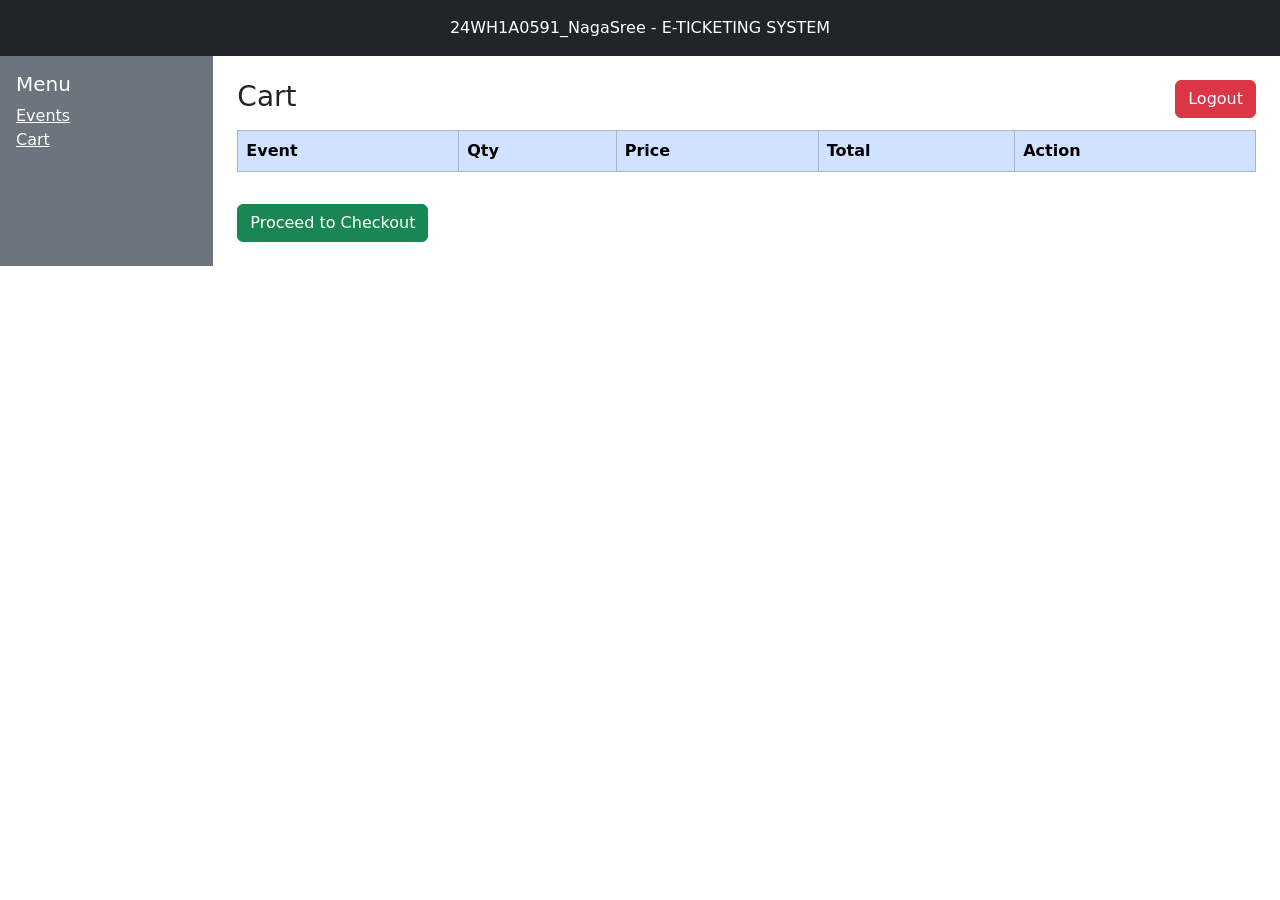
<file: cart.html>
<!DOCTYPE html>
<html>
<head>
  <title>Cart</title>
  <meta name="viewport" content="width=device-width, initial-scale=1">
  <link href="https://cdn.jsdelivr.net/npm/bootstrap@5.3.0/dist/css/bootstrap.min.css" rel="stylesheet">
</head>

<body onload="loadCart()">

<div class="bg-dark text-white text-center p-3">
  24WH1A0591_NagaSree - E-TICKETING SYSTEM
</div>

<div class="container-fluid">
  <div class="row">

    <div class="col-md-2 bg-secondary text-white p-3">
      <h5>Menu</h5>
      <a href="events.html" class="text-white d-block">Events</a>
      <a href="cart.html" class="text-white d-block">Cart</a>
    </div>

    <div class="col-md-10 p-4">

      <button class="btn btn-danger float-end" onclick="logout()">Logout</button>

      <h3>Cart</h3>

      <table class="table table-bordered mt-3">
        <thead class="table-primary">
          <tr>
            <th>Event</th>
            <th>Qty</th>
            <th>Price</th>
            <th>Total</th>
            <th>Action</th>
          </tr>
        </thead>
        <tbody id="cartTable"></tbody>
      </table>

      <h5 id="total"></h5>

      <button class="btn btn-success mt-3" onclick="checkout()">Proceed to Checkout</button>

    </div>
  </div>
</div>

<script src="script.js"></script>
</body>
</html>
</file>
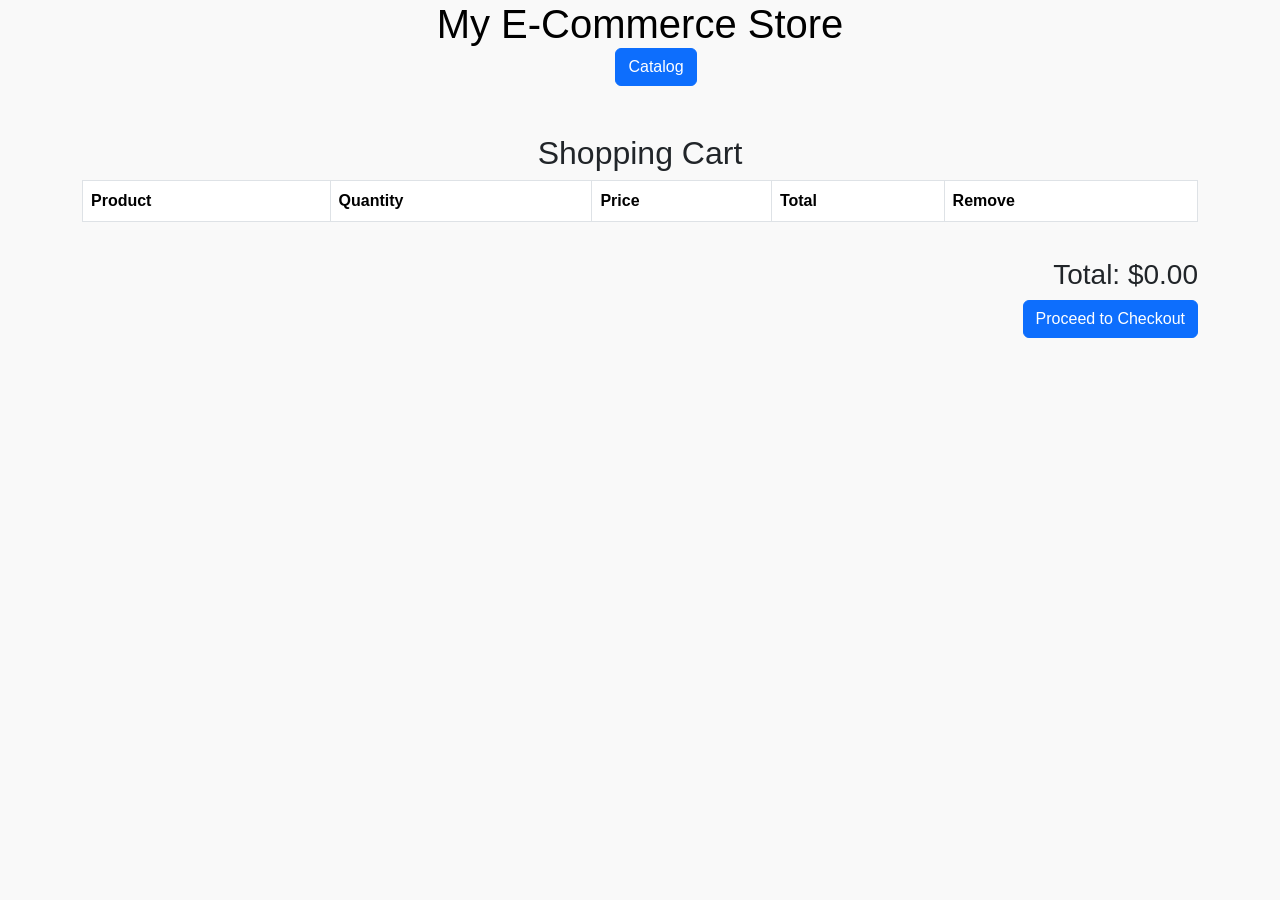
<file: Cart.html>
<!DOCTYPE html>
<html lang="en">
<head>
<meta charset="UTF-8">
<meta name="viewport" content="width=device-width, initial-scale=1.0">
<title>Shopping Cart</title>
<!-- Bootstrap CSS CDN -->
<link href="https://cdn.jsdelivr.net/npm/bootstrap@5.3.0-alpha1/dist/css/bootstrap.min.css" rel="stylesheet">
<script src="https://cdn.jsdelivr.net/npm/@popperjs/core@2.11.6/dist/umd/popper.min.js"></script>
<script src="https://cdn.jsdelivr.net/npm/bootstrap@5.3.0-alpha1/dist/js/bootstrap.min.js"></script>
<style>
/* General Styles */
body {
margin: 0;
font-family: Arial, sans-serif;
background-color: #f9f9f9;
}
header {
background-color:#f9f9f9;
color: black;
padding: 0;
text-align: center;
}
header h1 {
margin: 0;
}
.container {
margin-top: 20px;
}
.table-responsive {
margin-bottom: 20px;
}
.footer-content {
text-align: center;
padding: 10px;
background-color: #4caf50;
color: white;
position: fixed;
bottom: 0;
width: 100%;
}
.footer-content a {
color: #ffab40;
text-decoration: none;
}
.footer-content a:hover {
text-decoration: underline;
}

@media (max-width: 768px) {
.table-responsive {
overflow-x: auto;
}
.table thead {
display: none;
}
.table, .table tbody, .table tr, .table td {
display: block;
width: 100%;
}
.table tr {
margin-bottom: 15px;
}
.table td {
text-align: right;
padding-left: 50%;
position: relative;
}
.table td::before {
content: attr(data-label);
position: absolute;
left: 0;
width: 50%;
padding-left: 15px;
font-weight: bold;
text-align: left;
}
}
</style>
</head>
<body>
<header>
<h1>My E-Commerce Store</h1>
<nav>
<ul>
<a href="catalog.html" class="btn btn-primary">Catalog</a>
</ul>
</nav>
</header>
<div class="container mt-5">
<h2 class="text-center">Shopping Cart</h2>
<div class="table-responsive">
<table class="table table-bordered">
<thead>
<tr>
<th>Product</th>
<th>Quantity</th>
<th>Price</th>
<th>Total</th>

<th>Remove</th>
</tr>
</thead>
<tbody id="cartItems">
<!-- Cart items will be inserted here -->
</tbody>
</table>
</div>
<div class="text-end">
<h3>Total: $<span id="cartTotal">0.00</span></h3>
<button class="btn btn-primary">Proceed to Checkout</button>
</div>
</div>
<script>
// Function to load cart items from local storage and display them
function loadCart() {
let cart = JSON.parse(localStorage.getItem('cart')) || [];
let cartItems = document.getElementById('cartItems');
let cartTotal = 0;
cart.forEach(item => {
let row = document.createElement('tr');
let productCell = document.createElement('td');
productCell.textContent = item.name;
row.appendChild(productCell);
let quantityCell = document.createElement('td');
quantityCell.textContent = item.quantity;
row.appendChild(quantityCell);
let priceCell = document.createElement('td');
priceCell.textContent = `$${item.price.toFixed(2)}`;
row.appendChild(priceCell);
let totalCell = document.createElement('td');
totalCell.textContent = `$${(item.price * item.quantity).toFixed(2)}`;
row.appendChild(totalCell);
let removeCell = document.createElement('td');
let removeButton = document.createElement('button');
removeButton.className = 'btn btn-danger';
removeButton.textContent = 'Remove';
removeButton.onclick = () => removeFromCart(item.name);
removeCell.appendChild(removeButton);
row.appendChild(removeCell);
cartItems.appendChild(row);
cartTotal += item.price * item.quantity;
});
document.getElementById('cartTotal').textContent = cartTotal.toFixed(2);
}
// Function to remove items from the cart

function removeFromCart(productName) {
let cart = JSON.parse(localStorage.getItem('cart')) || [];
let updatedCart = cart.filter(item => item.name !== productName);
localStorage.setItem('cart', JSON.stringify(updatedCart));
location.reload();
}
// Load cart items when the page loads
window.onload = loadCart;
</script>
</body>
</html>
</file>
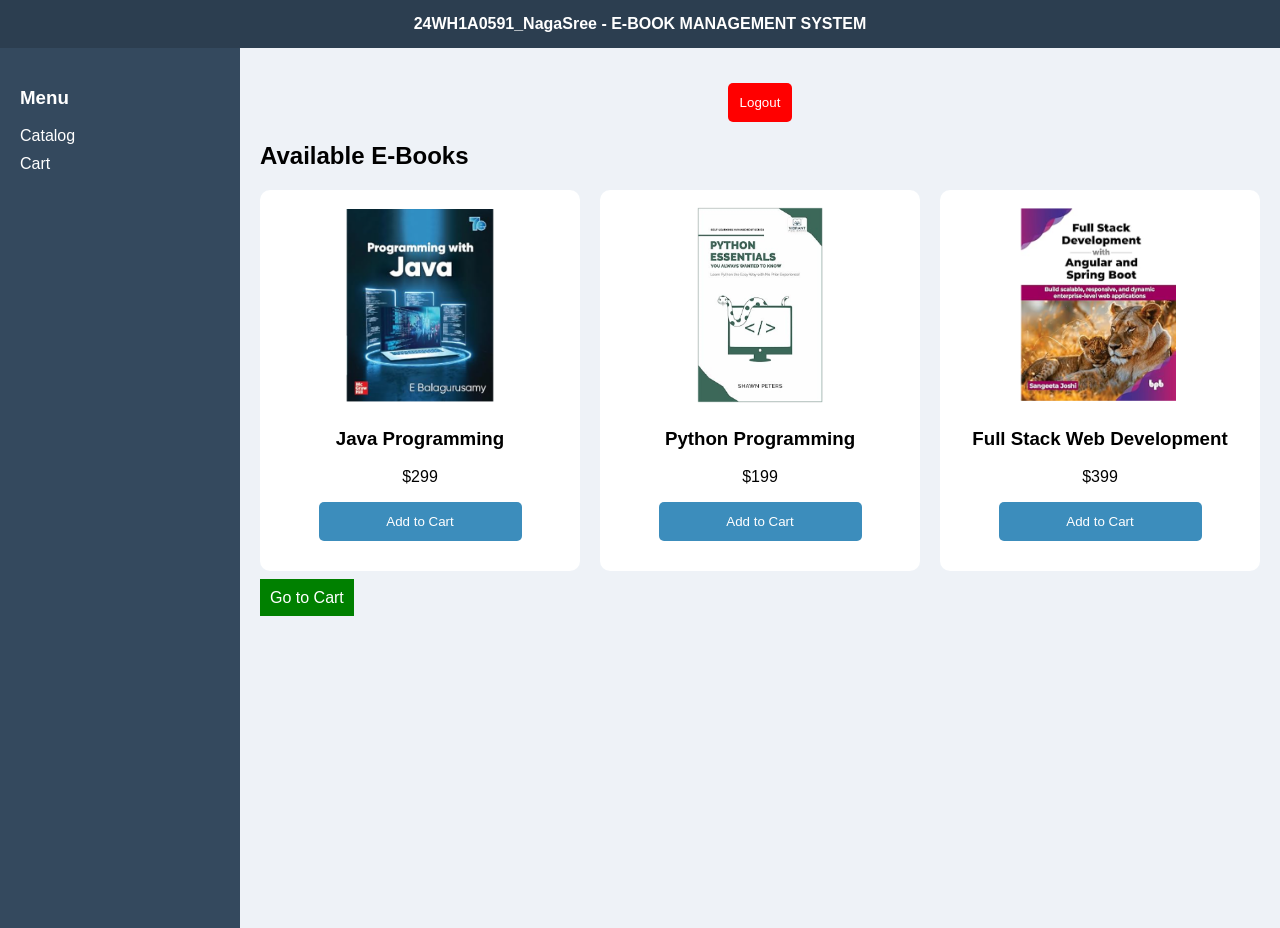
<file: catalog.html>
<!DOCTYPE html>
<html>
<head>
  <title>Catalog</title>
  <link rel="stylesheet" href="style.css">
</head>
<body>

<div class="header">
  24WH1A0591_NagaSree - E-BOOK MANAGEMENT SYSTEM
</div>

<div class="layout">

  <div class="sidebar">
    <h3>Menu</h3>
    <a href="catalog.html">Catalog</a>
    <a href="cart.html">Cart</a>
  </div>

  <div class="main">
    <button class="logout" onclick="logout()">Logout</button>

    <h2>Available E-Books</h2>

    <div class="books">

      <div class="card">
        <img src="book1.png" class="book-img">
        <h3>Java Programming</h3>
        <p>$299</p>
        <button onclick="addToCart('Java Programming',299)">Add to Cart</button>
      </div>

      <div class="card">
        <img src="book2.png" class="book-img">
        <h3>Python Programming</h3>
        <p>$199</p>
        <button onclick="addToCart('Python Programming',199)">Add to Cart</button>
      </div>

      <div class="card">
        <img src="book3.png" class="book-img">
        <h3>Full Stack Web Development</h3>
        <p>$399</p>
        <button onclick="addToCart('Full Stack Web Development',399)">Add to Cart</button>
      </div>

    </div>

    <br>
    <a href="cart.html" class="goto">Go to Cart</a>
  </div>

</div>

<script src="script.js"></script>
</body>
</html>
</file>
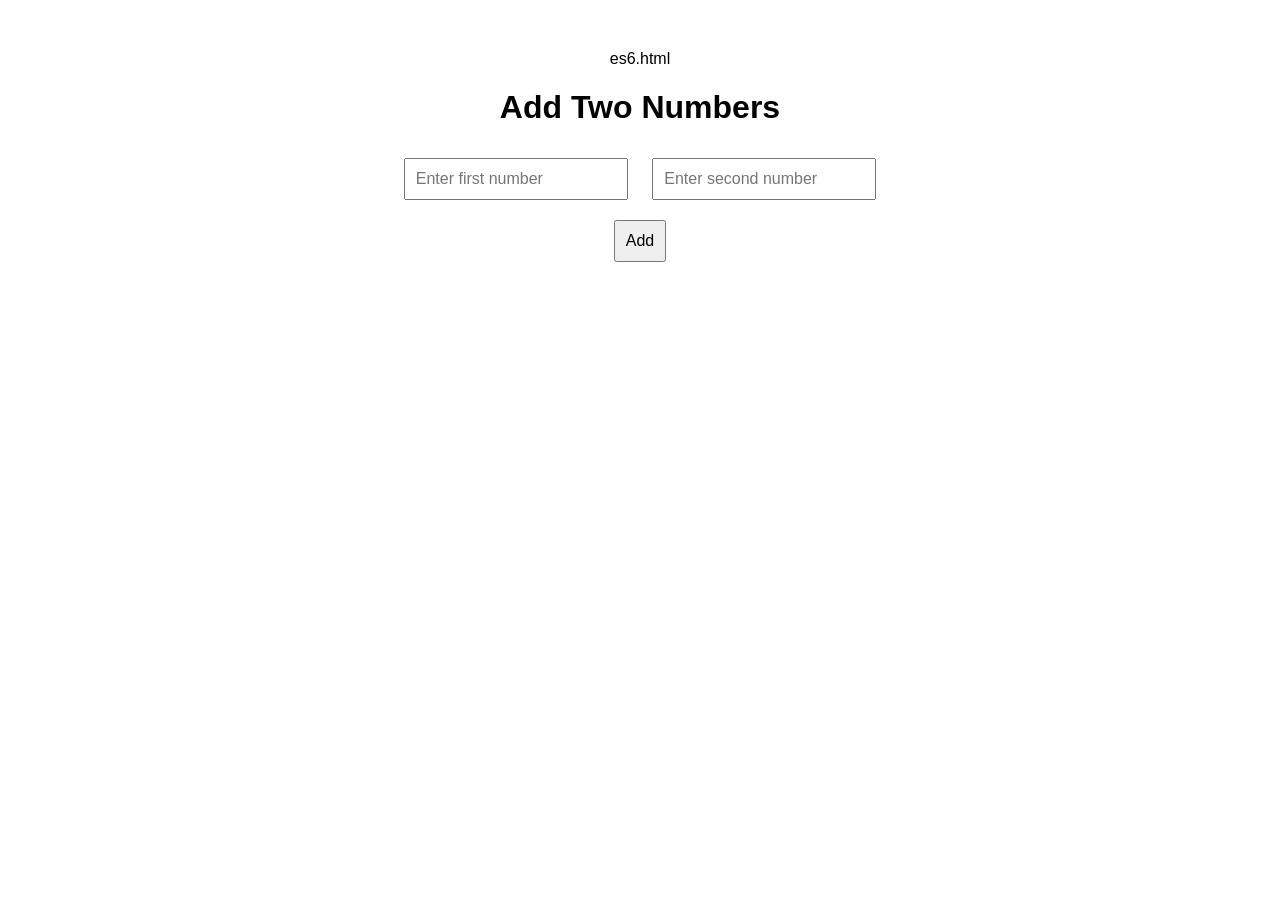
<file: es6.html>
es6.html
<!DOCTYPE html>
<html lang="en">
<head>
<meta charset="UTF-8">
<meta name="viewport" content="width=device-width, initial-scale=1.0">
<title>Add Two Numbers - ES6</title>
<style>
body {
font-family: Arial, sans-serif;
text-align: center;
margin-top: 50px;
}
input, button {
margin: 10px;
padding: 10px;
font-size: 16px;
}
#result {
margin-top: 20px;
font-size: 20px;
color: green;
}
</style>
</head>
<body>
<h1>Add Two Numbers</h1>
<input type="number" id="num1" placeholder="Enter first number">

<input type="number" id="num2" placeholder="Enter second number">
<br>
<button id="addButton">Add</button>
<div id="result"></div>
<script>
// Arrow function to add two numbers
const addNumbers = (a, b) => a + b;
// Event listener for button click
document.getElementById('addButton').addEventListener('click', () => {
const num1 = parseFloat(document.getElementById('num1').value);
const num2 = parseFloat(document.getElementById('num2').value);
if (isNaN(num1) || isNaN(num2)) {
document.getElementById('result').innerText = "Please enter valid numbers!";
} else {
const sum = addNumbers(num1, num2);
document.getElementById('result').innerText = `The sum of ${num1} and ${num2} is ${sum}`;
}
});
</script>
</body>
</html>
</file>
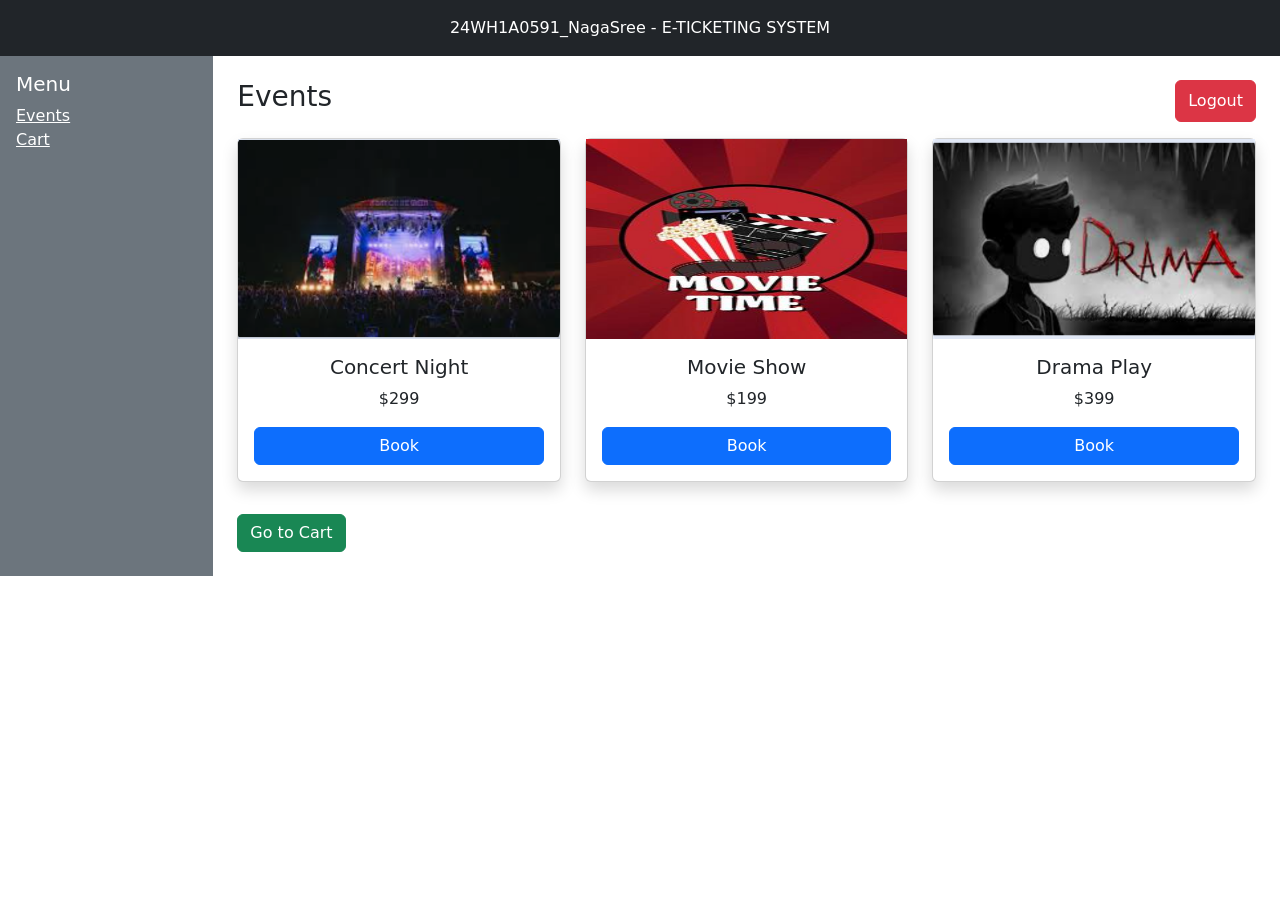
<file: events.html>
<!DOCTYPE html>
<html>
<head>
  <title>Events</title>
  <meta name="viewport" content="width=device-width, initial-scale=1">
  <link href="https://cdn.jsdelivr.net/npm/bootstrap@5.3.0/dist/css/bootstrap.min.css" rel="stylesheet">
</head>

<body>

<div class="bg-dark text-white text-center p-3">
  24WH1A0591_NagaSree - E-TICKETING SYSTEM
</div>

<div class="container-fluid">
  <div class="row">

    <div class="col-md-2 bg-secondary text-white p-3">
      <h5>Menu</h5>
      <a href="events.html" class="text-white d-block">Events</a>
      <a href="cart.html" class="text-white d-block">Cart</a>
    </div>

    <div class="col-md-10 p-4">

      <div class="d-flex justify-content-between">
        <h3>Events</h3>
        <button class="btn btn-danger" onclick="logout()">Logout</button>
      </div>

      <div class="row mt-3">

        <div class="col-lg-4 mb-3">
          <div class="card text-center shadow">
            <img src="event1.png" class="img-fluid" style="height:200px;">
            <div class="card-body">
              <h5>Concert Night</h5>
              <p>$299</p>
              <button class="btn btn-primary w-100" onclick="addToCart('Concert Night',299)">Book</button>
            </div>
          </div>
        </div>

        <div class="col-lg-4 mb-3">
          <div class="card text-center shadow">
            <img src="event2.png" class="img-fluid" style="height:200px;">
            <div class="card-body">
              <h5>Movie Show</h5>
              <p>$199</p>
              <button class="btn btn-primary w-100" onclick="addToCart('Movie Show',199)">Book</button>
            </div>
          </div>
        </div>

        <div class="col-lg-4 mb-3">
          <div class="card text-center shadow">
            <img src="event3.png" class="img-fluid" style="height:200px;">
            <div class="card-body">
              <h5>Drama Play</h5>
              <p>$399</p>
              <button class="btn btn-primary w-100" onclick="addToCart('Drama Play',399)">Book</button>
            </div>
          </div>
        </div>

      </div>

      <a href="cart.html" class="btn btn-success mt-3">Go to Cart</a>

    </div>
  </div>
</div>

<script src="script.js"></script>
</body>
</html>
</file>
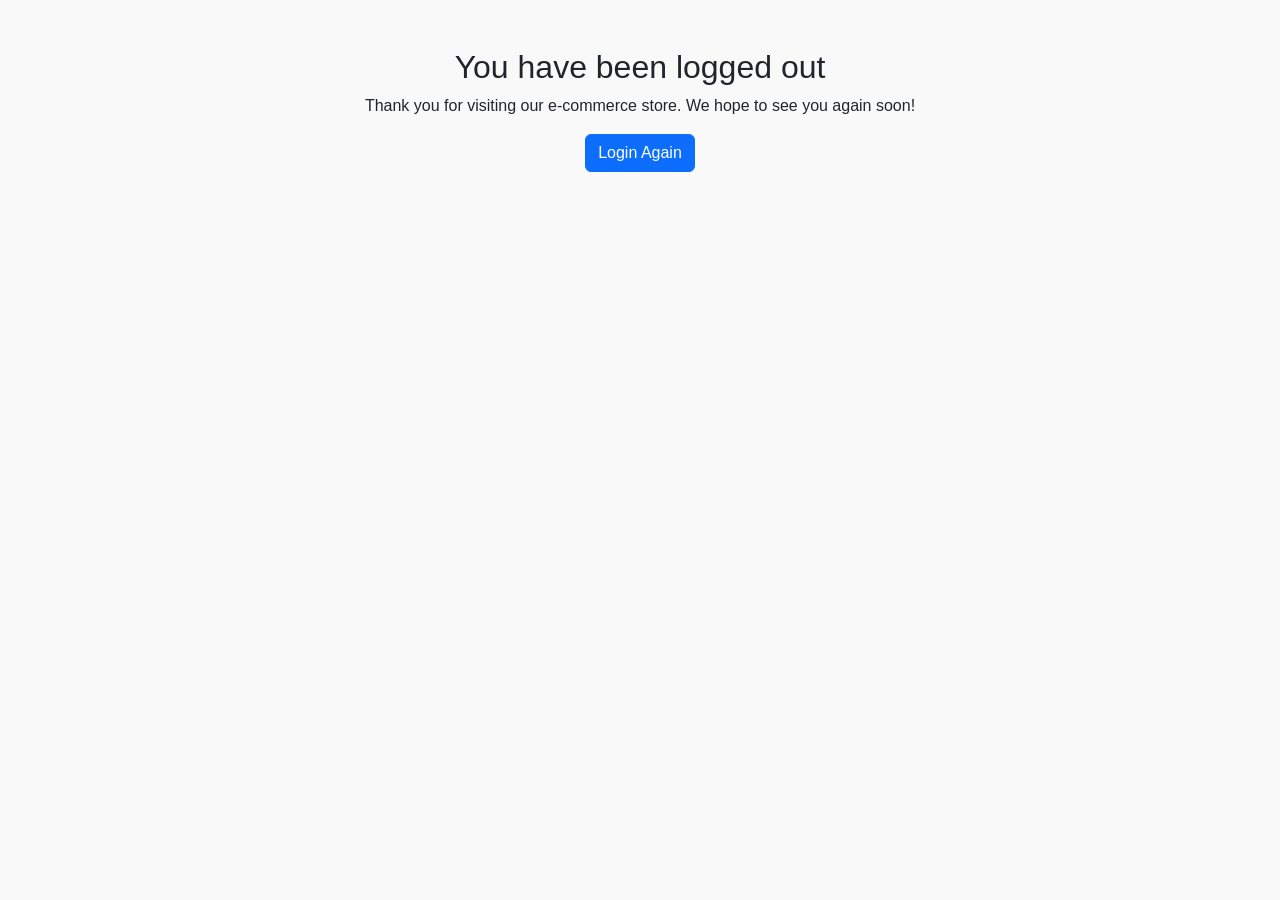
<file: logout1.html>
<!DOCTYPE html>
<html lang="en">
<head>
<meta charset="UTF-8">
<meta name="viewport" content="width=device-width, initial-scale=1.0">
<title>Logout</title>
<!-- Bootstrap CSS CDN -->
<link href="https://cdn.jsdelivr.net/npm/bootstrap@5.3.0-alpha1/dist/css/bootstrap.min.css" rel="stylesheet">
<script src="https://cdn.jsdelivr.net/npm/@popperjs/core@2.11.6/dist/umd/popper.min.js"></script>
<script src="https://cdn.jsdelivr.net/npm/bootstrap@5.3.0-alpha1/dist/js/bootstrap.min.js"></script>
<style>
/* General Styles */
body {
margin: 0;
font-family: Arial, sans-serif;
background-color: #f9f9f9;
}
.container {
margin-top: 20px;
}
.text-center {
text-align: center;
}
</style>
</head>
<body>
<div class="container mt-5">
<h2 class="text-center">You have been logged out</h2>
<p class="text-center">Thank you for visiting our e-commerce store. We hope to see you again soon!</p>
<div class="text-center">
<a href="login.html" class="btn btn-primary">Login Again</a>
</div>
</div>
</body>
</html>
</file>
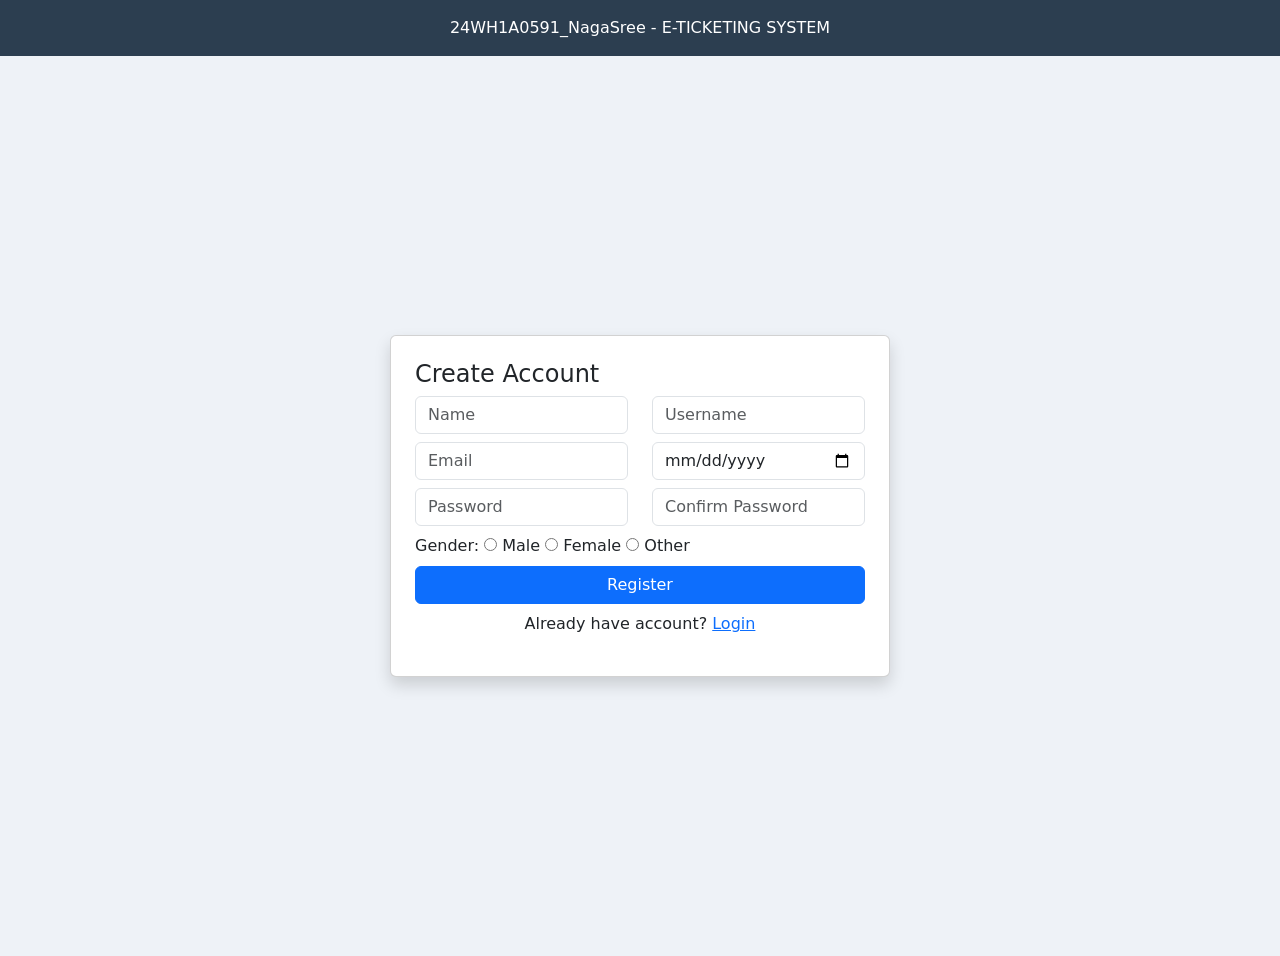
<file: register.html>
<!DOCTYPE html>
<html>
<head>
  <title>Register</title>
  <meta name="viewport" content="width=device-width, initial-scale=1">
  <link href="https://cdn.jsdelivr.net/npm/bootstrap@5.3.0/dist/css/bootstrap.min.css" rel="stylesheet">
</head>

<body style="background:#eef2f7;">

<div class="text-white text-center p-3" style="background:#2c3e50;">
  24WH1A0591_NagaSree - E-TICKETING SYSTEM
</div>

<div class="container d-flex justify-content-center align-items-center vh-100">
  <div class="card p-4 shadow w-100" style="max-width:500px;">
    <h4>Create Account</h4>

    <div class="row">
      <div class="col-md-6 mb-2"><input id="name" class="form-control" placeholder="Name"></div>
      <div class="col-md-6 mb-2"><input id="username" class="form-control" placeholder="Username"></div>
      <div class="col-md-6 mb-2"><input id="email" class="form-control" placeholder="Email"></div>
      <div class="col-md-6 mb-2"><input id="dob" type="date" class="form-control"></div>
      <div class="col-md-6 mb-2"><input id="password" type="password" class="form-control" placeholder="Password"></div>
      <div class="col-md-6 mb-2"><input id="confirmPassword" type="password" class="form-control" placeholder="Confirm Password"></div>
    </div>

    <div class="mb-2">
      Gender:
      <input type="radio" name="gender" value="Male"> Male
      <input type="radio" name="gender" value="Female"> Female
      <input type="radio" name="gender" value="Other"> Other
    </div>

    <button class="btn btn-primary w-100" onclick="register()">Register</button>

    <p class="text-center mt-2">
      Already have account? <a href="index.html">Login</a>
    </p>
  </div>
</div>

<script src="script.js"></script>
</body>
</html>
</file>
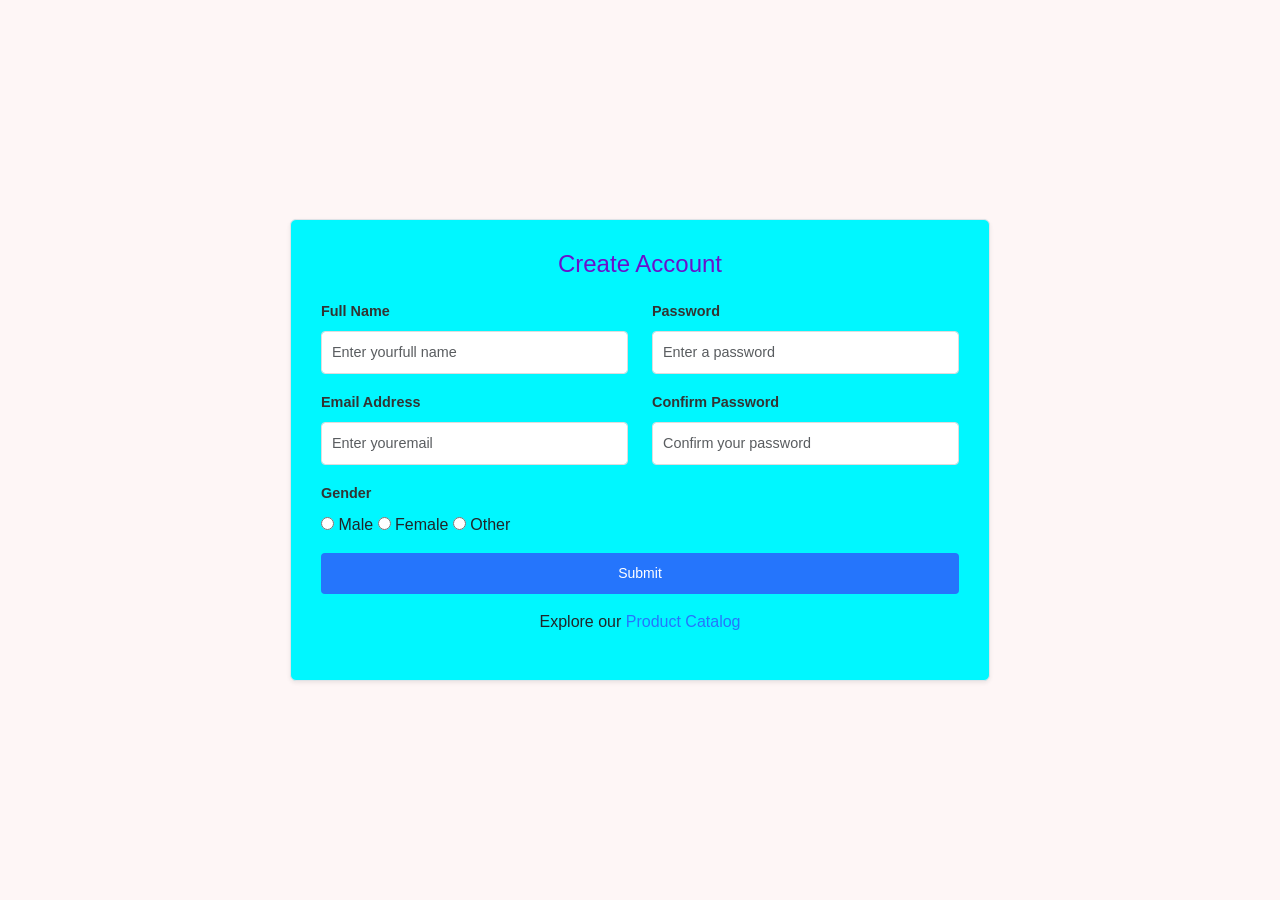
<file: registration1.html>
<!DOCTYPE html>
<html lang="en">
<head>
<meta charset="UTF-8">
<meta name="viewport" content="width=device-width, initial-scale=1.0">
<title>Registration Page</title>
<!-- Bootstrap CSS CDN -->
<link href="https://cdn.jsdelivr.net/npm/bootstrap@5.3.0-alpha1/dist/css/bootstrap.min.css" rel="stylesheet">
<!-- Bootstrap JS and Popper.js CDN -->
<script src="https://cdn.jsdelivr.net/npm/@popperjs/core@2.11.6/dist/umd/popper.min.js"></script>
<script src="https://cdn.jsdelivr.net/npm/bootstrap@5.3.0-alpha1/dist/js/bootstrap.min.js"></script>
<!-- Custom CSS -->
<style>
body {
background-color: rgb(254, 246, 246);
font-family: 'Arial', sans-serif;
height: 100vh;
display: flex;
justify-content: center;
align-items: center;
margin: 0;
overflow: hidden;
}

.form-container {
background-color: rgb(0, 247, 255);
padding: 30px;
border-radius: 8px;
box-shadow: 0 4px 10px rgba(0, 0, 0, 0.1);
max-width: 700px;
width: 100%;
box-sizing: border-box;
}
.form-container h2 {
color: #6a11cb;
margin-bottom: 20px;
font-size: 1.5rem;
}
.form-label {
font-weight: 600;
color: #333;
font-size: 0.9rem;
}
.form-control {
border-radius: 4px;
border: 1px solid #ddd;
padding: 10px;
font-size: 0.9rem;
}
.form-control:focus {
border-color: #6a11cb;
box-shadow: 0 0 5px rgba(106, 17, 203, 0.3);
}
.btn-primary {
background-color: #2575fc;
border: none;
border-radius: 4px;
font-size: 14px;
padding: 10px 0;
}
.btn-primary:hover {
background-color: white;
}
.text-center a {
color: #2575fc;
text-decoration: none;
}
.text-center a:hover {
color: #6a11cb;
}
@media (max-width: 768px) {
.form-container {
padding: 15px;
max-width: 90%;
}
.form-container h2 {
font-size: 1.2rem;
}
}
</style>
</head>

<body>
<div class="form-container border rounded shadow-sm">
<h2 class="text-center">Create Account</h2>
<form id="registrationForm">
<div class="row">
<div class="col-md-6">
<div class="mb-3">
<label for="name" class="form-label">Full Name</label>
<input type="text" id="name" name="name" class="form-control" required placeholder="Enter your

full name">
</div>
<div class="mb-3">
<label for="email" class="form-label">Email Address</label>
<input type="email" id="email" name="email" class="form-control" required placeholder="Enter your

email">
</div>
<div class="mb-3">
<label for="gender" class="form-label">Gender</label><br>
<input type="radio" id="male" name="gender" value="male" required>
<label for="male">Male</label>
<input type="radio" id="female" name="gender" value="female">
<label for="female">Female</label>
<input type="radio" id="other" name="gender" value="other">
<label for="other">Other</label>
</div>
</div>
<div class="col-md-6">
<div class="mb-3">
<label for="password" class="form-label">Password</label>
<input type="password" id="password" name="password" class="form-control" required

placeholder="Enter a password">

</div>
<div class="mb-3">
<label for="confirm-password" class="form-label">Confirm Password</label>
<input type="password" id="confirm-password" name="confirm-password" class="form-control"

required placeholder="Confirm your password">

</div>
</div>
</div>
<button type="submit" class="btn btn-primary w-100">Submit</button>
</form>
<p class="text-center mt-3">Explore our <a href="catalog.html">Product Catalog</a></p>
</div>
<script>
document.getElementById('registrationForm').addEventListener('submit', function(event) {
event.preventDefault(); // Prevent form from submitting
// Here you can add your form validation and submission logic
// After successful submission, redirect to login page
window.location.href = 'login.html';
});
</script>
</body>
</html>
</file>
<file: style.css>
body {
  margin: 0;
  font-family: Arial;
  background: #eef2f7;
}

.header {
  background: #2c3e50;
  color: white;
  text-align: center;
  padding: 15px;
  font-weight: bold;
}

.container {
  height: calc(100vh - 60px);
  display: flex;
  justify-content: center;
  align-items: center;
}

.form-box {
  background: white;
  padding: 25px;
  border-radius: 10px;
  width: 400px;
}

input {
  width: 100%;
  padding: 10px;
  margin: 5px 0;
}

button {
  width: 70%;
  margin: 15px auto;
  padding: 12px;
  background: #3c8dbc;
  color: white;
  border: none;
  border-radius: 5px;
  display: block;
  cursor: pointer;
}

.layout {
  display: flex;
}

.sidebar {
  width: 200px;
  background: #34495e;
  color: white;
  height: calc(100vh - 60px);
  padding: 20px;
}

.sidebar a {
  display: block;
  color: white;
  margin: 10px 0;
  text-decoration: none;
}

.main {
  flex: 1;
  padding: 20px;
}

.books {
  display: grid;
  grid-template-columns: repeat(auto-fit, minmax(180px, 1fr));
  gap: 20px;
}

.card {
  background: white;
  padding: 15px;
  text-align: center;
  border-radius: 10px;
}

.card:hover {
  transform: scale(1.05);
}

.book-img {
  width: 100%;
  max-height: 200px;
  object-fit: contain;
}

.goto {
  background: green;
  padding: 10px;
  color: white;
  text-decoration: none;
}

table {
  width: 80%;
  background: white;
  border-collapse: collapse;
}

th {
  background: #3498db;
  color: white;
}

th, td {
  padding: 10px;
  border: 1px solid #ccc;
}

.remove-btn {
  background: red;
  color: white;
}

.checkout-btn {
  background: #27ae60;
}

.logout {
  background: red;
  width: auto;
}

.grid-2 {
  display: grid;
  grid-template-columns: 1fr 1fr;
  gap: 10px;
}
</file>
